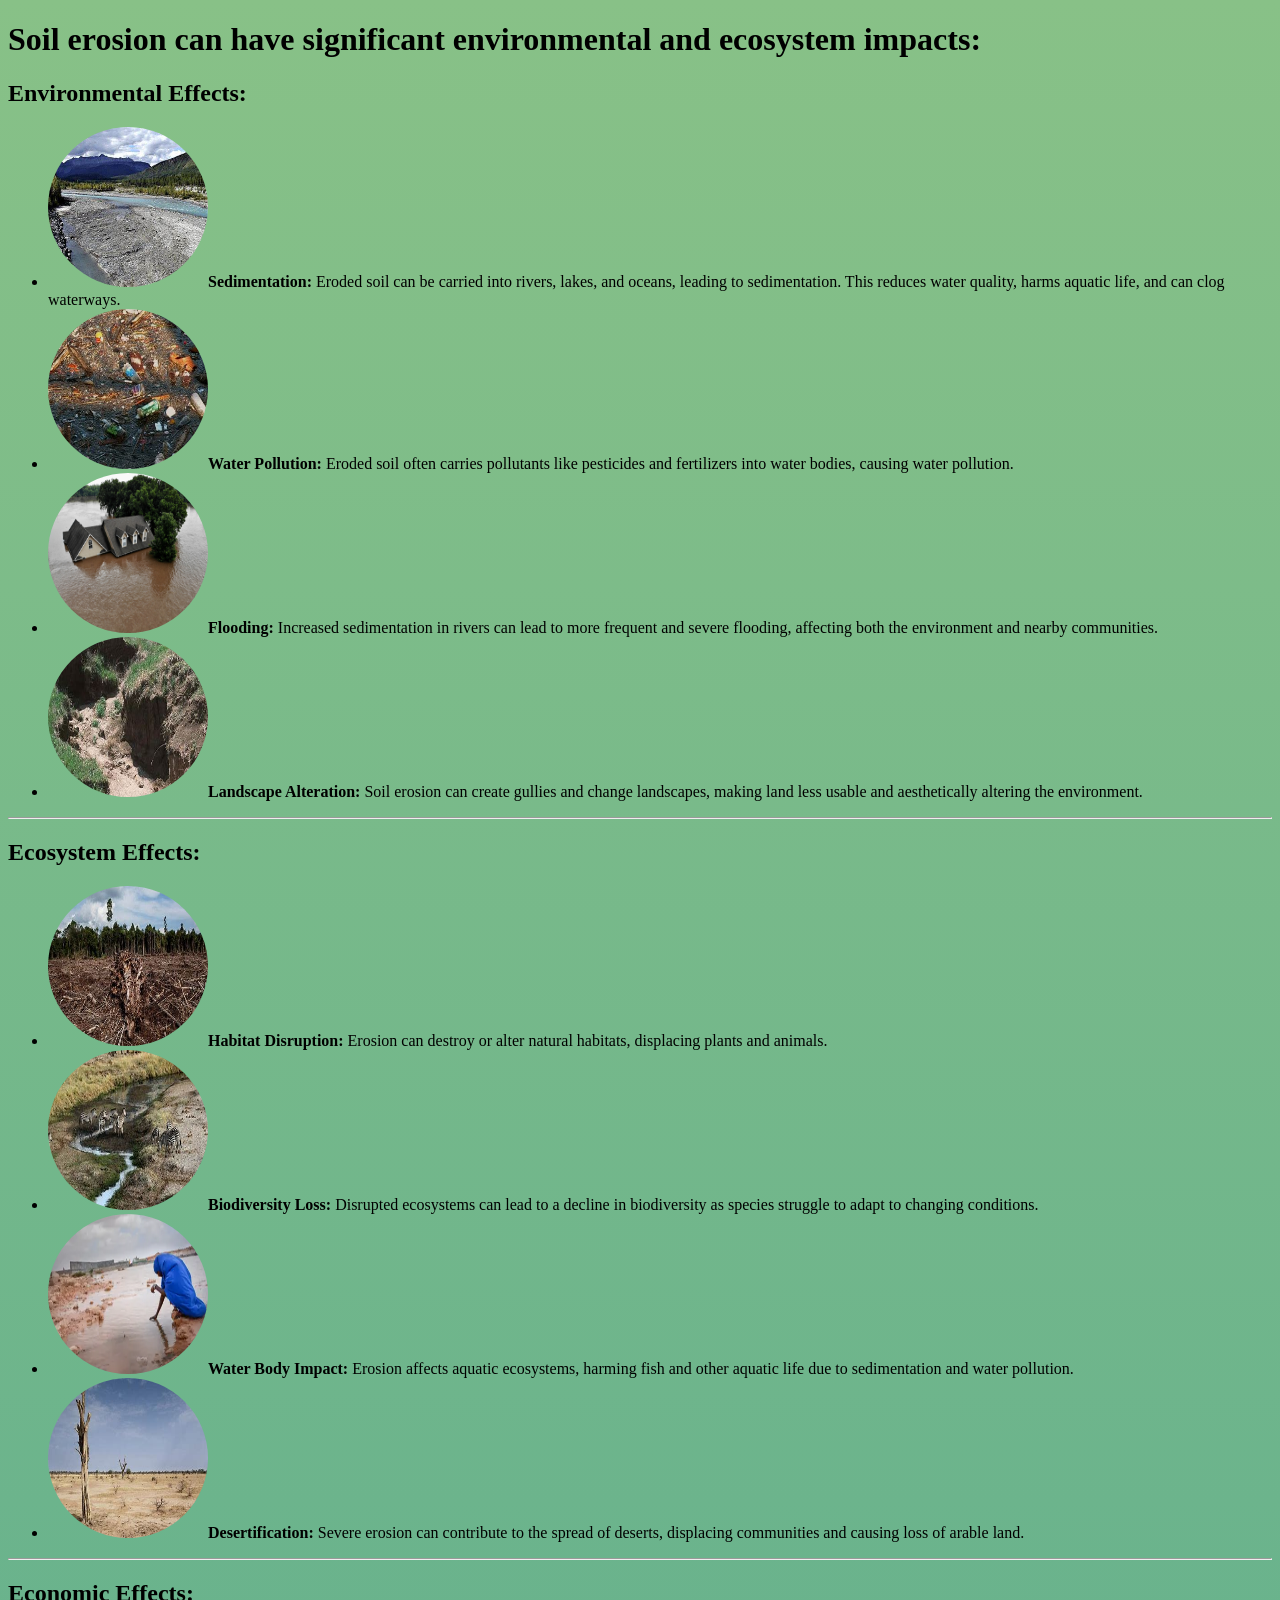
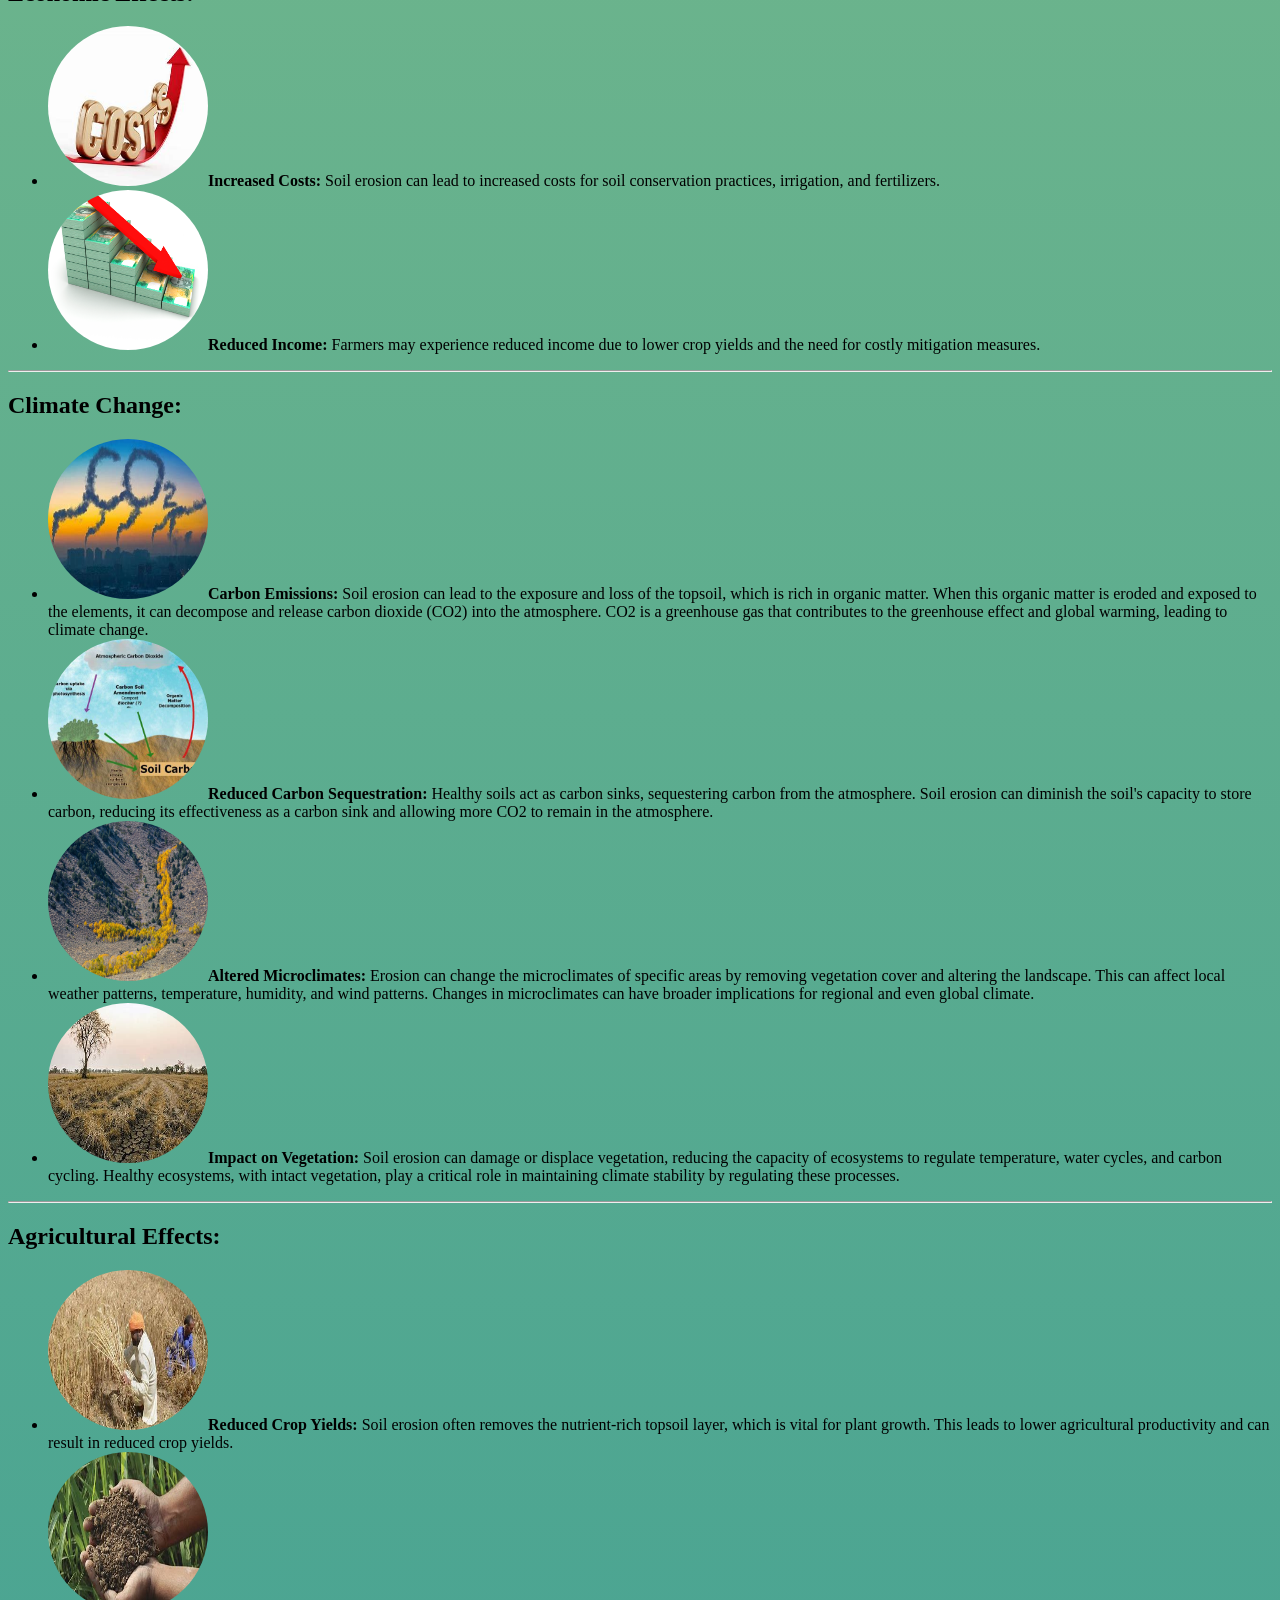
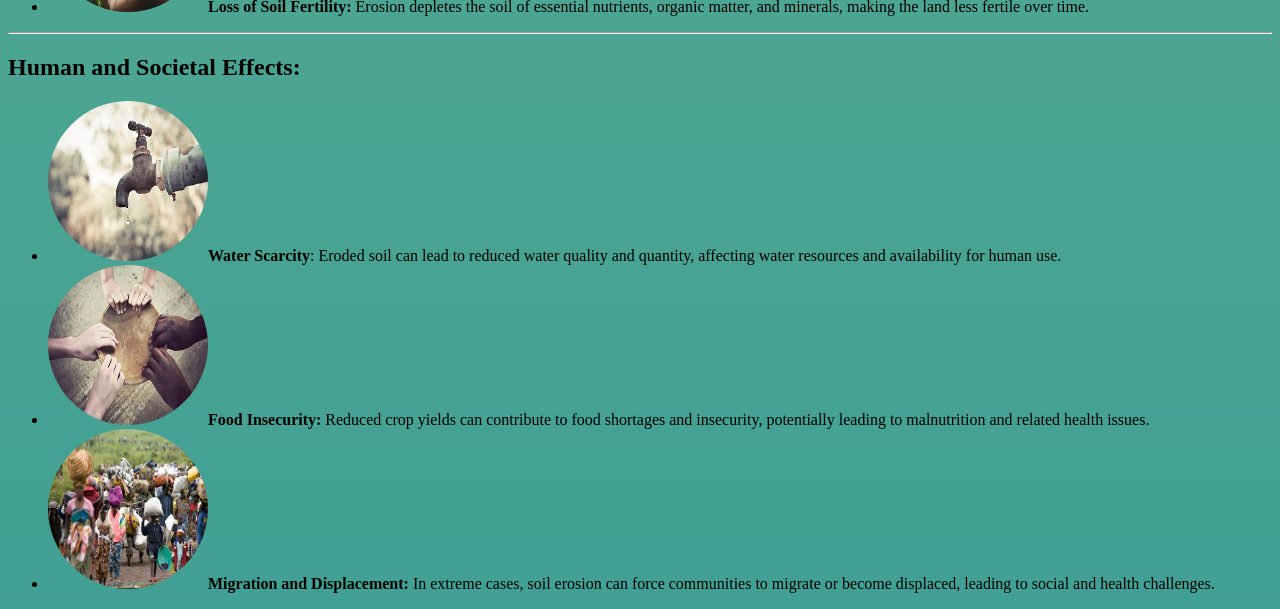
<file: My first website/Effects of Soil Erosion.html>
<!DOCTYPE html>
<html lang="en">
<head>
    <meta charset="UTF-8">
    <meta name="viewport" content="width=device-width, initial-scale=1.0">
    <title>Effects of Soil Erosion</title>
    <link rel="stylesheet" href="style effect.css">
    <style>
        .xy{  display: flex;
            justify-content: space-between;
            align-items: center;
        }
        .xy img{width: 15%;
            height: auto;}
    </style>
</head>
<body>
    <!-- <p>The most effective known method for erosion prevention is to increase vegetative cover on the land, which helps prevent both wind and water erosion</p> -->
    
<h1>Soil erosion can have significant environmental and ecosystem impacts:</h1>
<section>
<h2>Environmental Effects:</h2>
<ul>
<li id="xy"> <img style="border-radius: 5em; height: 10em;width: 10em;" src="sediments.jpg" alt="sediment"><b>Sedimentation:</b> Eroded soil can be carried into rivers, lakes, and oceans, leading to sedimentation. 
    This reduces water quality, harms aquatic life, and can clog waterways.</li>
<li id="xy"> <img style="border-radius: 5em; height: 10em;width: 10em;" src="water pollution.jpg" alt="water pollution"><b>Water Pollution:</b> Eroded soil often carries pollutants like pesticides and fertilizers into water bodies, causing water pollution.</li>
<li id="xy"> <img style="border-radius: 5em; height: 10em;width: 10em;" src="floood.jpg" alt="Flooding"><b>Flooding:</b> Increased sedimentation in rivers can lead to more frequent and severe flooding, affecting both the environment and nearby communities.</li>
<li id="xy"> <img style="border-radius: 5em; height: 10em;width: 10em;" src="alteration.jpg" alt="landscape"><b>Landscape Alteration:</b> Soil erosion can create gullies and change landscapes, making land less usable and aesthetically altering the environment.</li>
</ul><hr>
<h2>Ecosystem Effects:</h2>
<ul>
<li id="xy"> <img style="border-radius: 5em; height: 10em;width: 10em;" src="habitat.jpg" alt="habit disruptions"><b>Habitat Disruption:</b> Erosion can destroy or alter natural habitats, displacing plants and animals.</li>
<li id="xy"> <img style="border-radius: 5em; height: 10em;width: 10em;" src="biodiversity loss.jpg" alt="biodiversity"><b>Biodiversity Loss:</b> Disrupted ecosystems can lead to a decline in biodiversity as species struggle to adapt to changing conditions.</li>
<li id="xy"> <img style="border-radius: 5em; height: 10em;width: 10em;" src="water impact.webp" alt="water body impact"><b>Water Body Impact:</b> Erosion affects aquatic ecosystems, harming fish and other aquatic life due to sedimentation and water pollution.</li>
<li id="xy"> <img style="border-radius: 5em; height: 10em;width: 10em;" src="desertification.jpg" alt="desertification"><b>Desertification:</b> Severe erosion can contribute to the spread of deserts, displacing communities and causing loss of arable land.</li>
</ul><hr>
<h2>Economic Effects:</h2>
<ul>
<li id="xy"> <img style="border-radius: 5em; height: 10em;width: 10em;" src="cost.jpg" alt="cost"><b>Increased Costs:</b> Soil erosion can lead to increased costs for soil conservation practices, irrigation, and fertilizers.</li>
<li id="xy"> <img style="border-radius: 5em; height: 10em;width: 10em;" src="income.jpg" alt="income"><b>Reduced Income:</b> Farmers may experience reduced income due to lower crop yields and the need for costly mitigation measures.</li></ul><hr>

<h2>Climate Change: </h2>
<ul>
    <li id="xy"> <img style="border-radius: 5em; height: 10em;width: 10em;" src="co2.jpg" alt="pollution"><b>Carbon Emissions:</b> Soil erosion can lead to the exposure and loss of the topsoil, which is rich in organic matter.
         When this organic matter is eroded and exposed to the elements, it can decompose and release carbon dioxide (CO2) into the atmosphere.
          CO2 is a greenhouse gas that contributes to the greenhouse effect and global warming, leading to climate change.</li>

<li id="xy"> <img style="border-radius: 5em; height: 10em;width: 10em;" src="Reduced Carbon Sequestration.jpg" alt="carbon"><b>Reduced Carbon Sequestration:</b> Healthy soils act as carbon sinks, sequestering carbon from the atmosphere. 
    Soil erosion can diminish the soil's capacity to store carbon, reducing its effectiveness as a carbon sink and allowing more CO2 to remain in the atmosphere.</li>

<li id="xy"> <img style="border-radius: 5em; height: 10em;width: 10em;" src="Altered Microclimates.jpg" alt="alteration"><b>Altered Microclimates:</b> Erosion can change the microclimates of specific areas by removing vegetation cover and altering the landscape.
     This can affect local weather patterns, temperature, humidity, and wind patterns.
      Changes in microclimates can have broader implications for regional and even global climate.</li>

<li id="xy"> <img style="border-radius: 5em; height: 10em;width: 10em;" src="Impact on Vegetation.jpg" alt="vegetation"><b>Impact on Vegetation:</b> Soil erosion can damage or displace vegetation, reducing the capacity of ecosystems to regulate temperature, water cycles, and carbon cycling.
     Healthy ecosystems, with intact vegetation, play a critical role in maintaining climate stability by regulating these processes.</li>
</ul><hr>
<h2>Agricultural Effects:</h2>
<ul>
<li id="xy"> <img style="border-radius: 5em; height: 10em;width: 10em;" src="Reduced Crop Yield.jpg" alt="yields"><b>Reduced Crop Yields:</b> Soil erosion often removes the nutrient-rich topsoil layer, which is vital for plant growth.
     This leads to lower agricultural productivity and can result in reduced crop yields.</li>
<li id="xy"> <img style="border-radius: 5em; height: 10em;width: 10em;" src="Loss of Soil Fertility.jpg" alt="loss"><b>Loss of Soil Fertility:</b> Erosion depletes the soil of essential nutrients, organic matter, and minerals, making the land less fertile over time.</li>

</ul><hr>
<h2>Human and Societal Effects:</h2>
<ul>
<li id="xy"> <img style="border-radius: 5em; height: 10em;width: 10em;" src="Water Scarcity.jpg" alt="Scarcity"><b>Water Scarcity</b>: Eroded soil can lead to reduced water quality and quantity, affecting water resources and availability for human use.</li>
<li id="xy"> <img style="border-radius: 5em; height: 10em;width: 10em;" src="Food Insecurity.jpg" alt="food"><b>Food Insecurity:</b> Reduced crop yields can contribute to food shortages and insecurity, potentially leading to malnutrition and related health issues.</li>

<li id="xy"> <img style="border-radius: 5em; height: 10em;width: 10em;" src="Migration and Displacement.jpg" alt="Migration"><b>Migration and Displacement:</b> In extreme cases, soil erosion can force communities to migrate or become displaced, leading to social and health challenges.</li>

</ul>

</section>
<section>

</section>
</body>
</html>
</file>
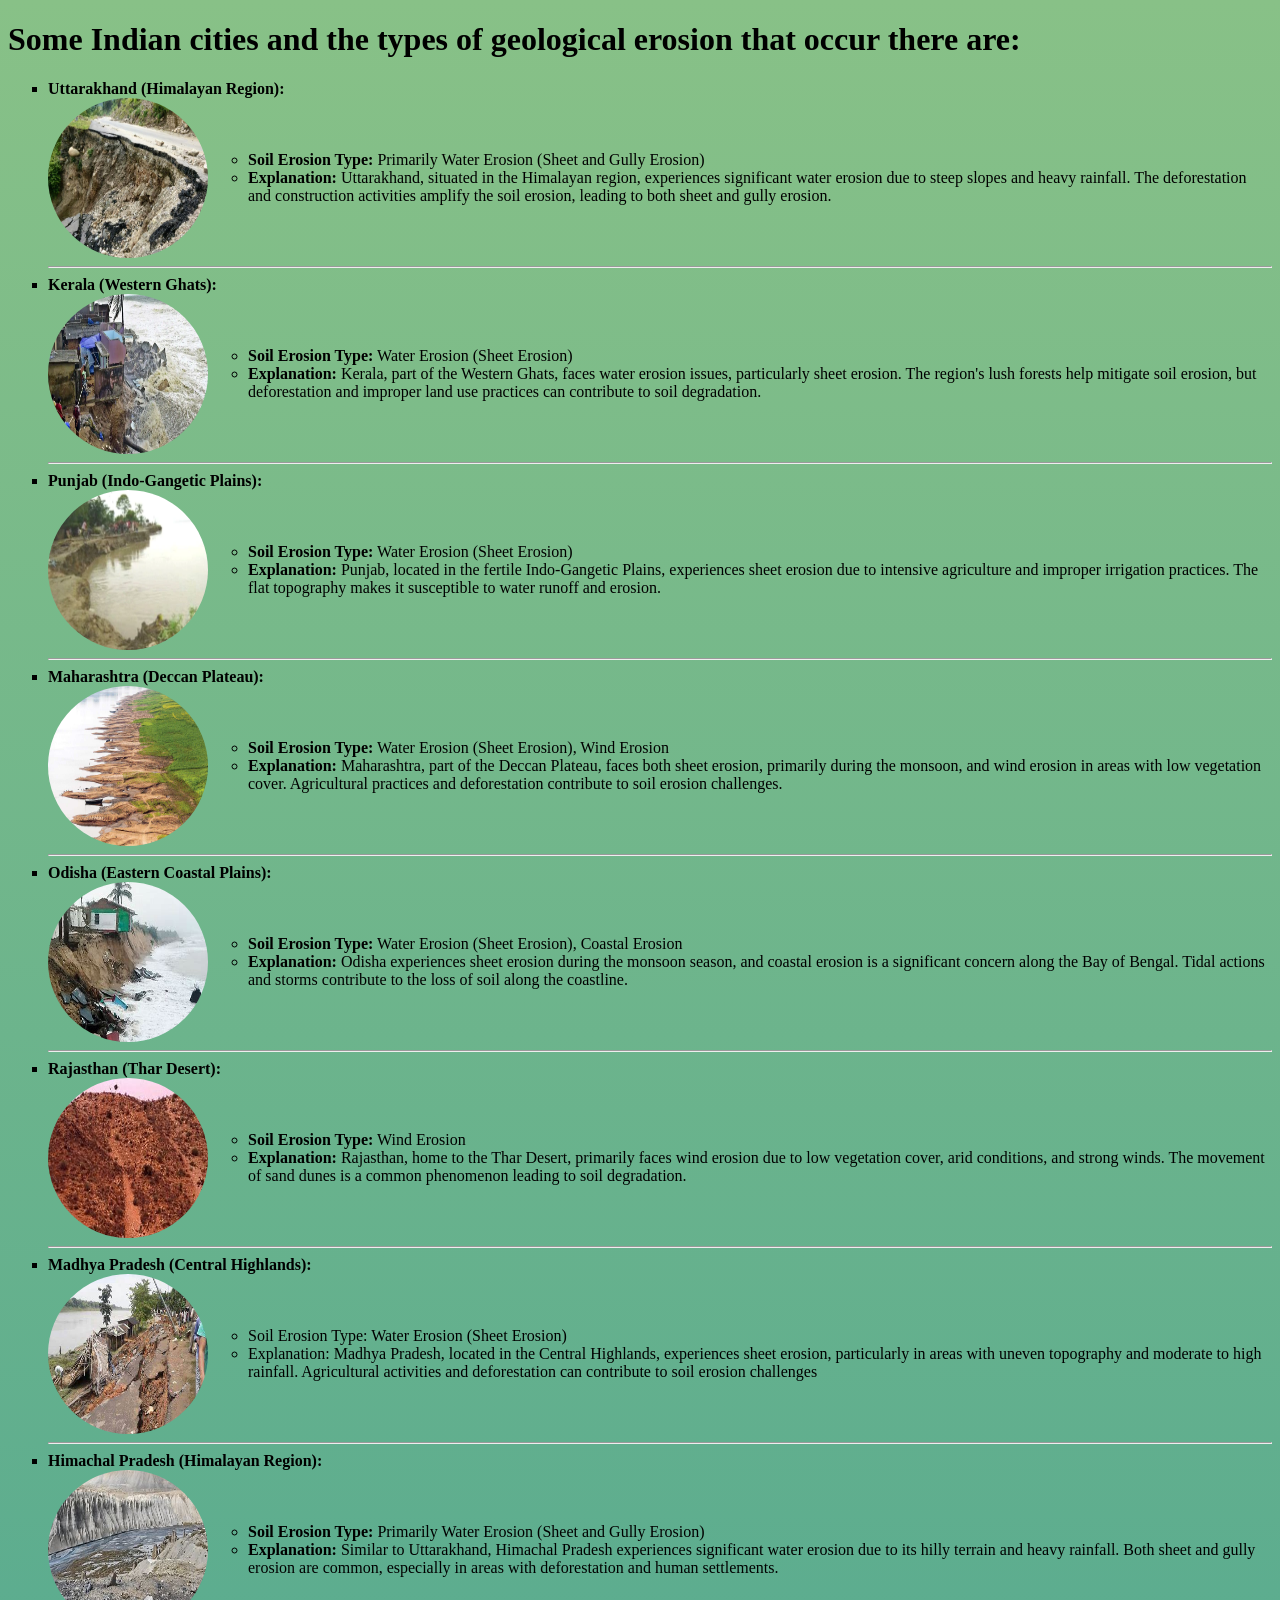
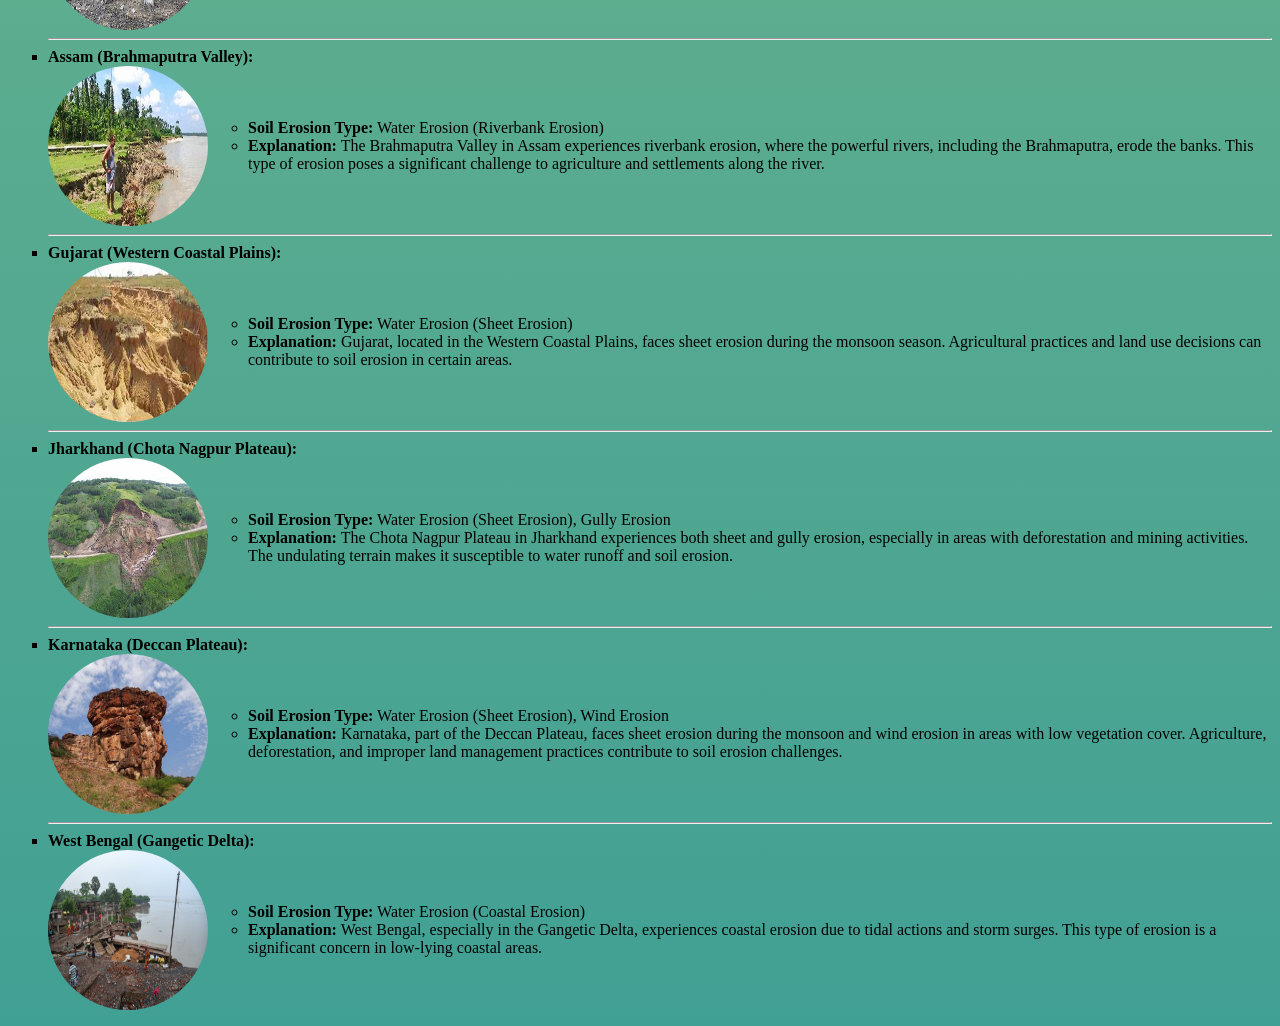
<file: My first website/INDIAN geological erosion.html>
<!DOCTYPE html>
<html lang="en">
<head>
    <meta charset="UTF-8">
    <meta name="viewport" content="width=device-width, initial-scale=1.0">
    <link rel="stylesheet" href=" india.css">
    <title>Indian Geological Eroion</title>
    <style>
        /* Define a container to hold the list and image */
        .container {
            display: flex;
            justify-content: space-between;
            align-items: center;
        }

        /* Style the ordered list on the left */
        .container ul {
            width: 85%; /* Adjust the width as needed */
            margin: 0;
        }

        /* Style the image on the right */
        .container img {
            width: 15%; /* Adjust the width as needed */
            height: auto;
        }
    </style>
</head>
<body>
    <div >
<h1>Some Indian cities and the types of geological erosion that occur there are:</h1>
<ul type="square">
   <li><b> Uttarakhand (Himalayan Region):</b></li><div class="container"> 
    <img style="border-radius: 5em; height: 10em;width: 10em;" src="uttrakhand.jpg" alt="uttrakhand"><ul>
<li><b>Soil Erosion Type:</b> Primarily Water Erosion (Sheet and Gully Erosion)</li>
<li><b>Explanation:</b> Uttarakhand, situated in the Himalayan region, experiences significant water erosion due to steep slopes and heavy rainfall. The deforestation and construction activities amplify the soil erosion, leading to both sheet and gully erosion.</li>
</ul>
</div><hr>
<li><b>Kerala (Western Ghats):</b></li><div class="container"> <img style="border-radius: 5em; height: 10em;width: 10em;" src="kerala.webp" alt="kerala">
<ul>
<li><b>Soil Erosion Type:</b> Water Erosion (Sheet Erosion)</li>
<li><b>Explanation:</b> Kerala, part of the Western Ghats, faces water erosion issues, particularly sheet erosion. The region's lush forests help mitigate soil erosion, but deforestation and improper land use practices can contribute to soil degradation.</li>
</ul></div><hr><li><b>Punjab (Indo-Gangetic Plains):</b></li><div class="container"> <img style="border-radius: 5em; height: 10em;width: 10em;" src="punjab.webp" alt="punjab">
<ul>
<li><b>Soil Erosion Type:</b> Water Erosion (Sheet Erosion)</li>
<li><b>Explanation:</b> Punjab, located in the fertile Indo-Gangetic Plains, experiences sheet erosion due to intensive agriculture and improper irrigation practices. The flat topography makes it susceptible to water runoff and erosion.</li>
</ul></div><hr><li><b>Maharashtra (Deccan Plateau):</b></li><div class="container"> <img style="border-radius: 5em; height: 10em;width: 10em;" src="Maharashtra.jpg" alt="Maharashtra">
<ul>
<li><b>Soil Erosion Type:</b> Water Erosion (Sheet Erosion), Wind Erosion</li>
<li><b>Explanation:</b> Maharashtra, part of the Deccan Plateau, faces both sheet erosion, primarily during the monsoon, and wind erosion in areas with low vegetation cover. Agricultural practices and deforestation contribute to soil erosion challenges.</li>
</ul></div><hr><li><b>Odisha (Eastern Coastal Plains):</b></li><div class="container"> <img style="border-radius: 5em; height: 10em;width: 10em;" src="Odisha.jpg" alt="odisha">
<ul>
<li><b>Soil Erosion Type:</b> Water Erosion (Sheet Erosion), Coastal Erosion</li>
<li><b>Explanation:</b> Odisha experiences sheet erosion during the monsoon season, and coastal erosion is a significant concern along the Bay of Bengal. Tidal actions and storms contribute to the loss of soil along the coastline.</li>
</ul></div><hr><li><b>Rajasthan (Thar Desert):</b></li><div class="container"> <img style="border-radius: 5em; height: 10em;width: 10em;" src="Rajasthan.jpg" alt="rajasthan">
<ul>
<li><b>Soil Erosion Type:</b> Wind Erosion</li>
<li><b>Explanation:</b> Rajasthan, home to the Thar Desert, primarily faces wind erosion due to low vegetation cover, arid conditions, and strong winds. The movement of sand dunes is a common phenomenon leading to soil degradation.</li>
</ul></div><hr><li><b>Madhya Pradesh (Central Highlands):</b></li><div class="container"> <img style="border-radius: 5em; height: 10em;width: 10em;" src="Madhya Pradesh.jpg" alt="madhya pradesh">
<ul>
<li>Soil Erosion Type:</b> Water Erosion (Sheet Erosion)</li>
<li>Explanation:</b> Madhya Pradesh, located in the Central Highlands, experiences sheet erosion, particularly in areas with uneven topography and moderate to high rainfall. Agricultural activities and deforestation can contribute to soil erosion challenges</li>
</ul></div><hr>
<li><b>Himachal Pradesh (Himalayan Region):</b></li><div class="container"> <img style="border-radius: 5em; height: 10em;width: 10em;" src="Himachal Pradesh.jpg" alt="himachal pradesh">
<ul>
<li><b>Soil Erosion Type:</b> Primarily Water Erosion (Sheet and Gully Erosion)</li>
<li><b>Explanation:</b> Similar to Uttarakhand, Himachal Pradesh experiences significant water erosion due to its hilly terrain and heavy rainfall. Both sheet and gully erosion are common, especially in areas with deforestation and human settlements.</li>
</ul></div><hr> <li><b>Assam (Brahmaputra Valley):</b></li><div class="container"> <img style="border-radius: 5em; height: 10em;width: 10em;" src="Assam.jpg" alt="assam">
<ul>
<li><b>Soil Erosion Type:</b> Water Erosion (Riverbank Erosion)</li>
<li><b>Explanation:</b> The Brahmaputra Valley in Assam experiences riverbank erosion, where the powerful rivers, including the Brahmaputra, erode the banks. This type of erosion poses a significant challenge to agriculture and settlements along the river.</li>
</ul></div><hr><li><b>Gujarat (Western Coastal Plains):</b></li><div class="container"> <img style="border-radius: 5em; height: 10em;width: 10em;" src="Gujarat.jpg" alt="gujrat">
<ul>
<li><b>Soil Erosion Type:</b> Water Erosion (Sheet Erosion)</li>
<li><b>Explanation:</b> Gujarat, located in the Western Coastal Plains, faces sheet erosion during the monsoon season. Agricultural practices and land use decisions can contribute to soil erosion in certain areas.</li>
</ul></div><hr><li><b>Jharkhand (Chota Nagpur Plateau):</b></li><div class="container"> <img style="border-radius: 5em; height: 10em;width: 10em;" src="Jharkhand.jpg" alt="jharkhand">
<ul>
<li><b>Soil Erosion Type:</b> Water Erosion (Sheet Erosion), Gully Erosion</li>
<li><b>Explanation:</b> The Chota Nagpur Plateau in Jharkhand experiences both sheet and gully erosion, especially in areas with deforestation and mining activities. The undulating terrain makes it susceptible to water runoff and soil erosion.</li>
</ul></div><hr><li><b>Karnataka (Deccan Plateau):</b></li><div class="container"> <img style="border-radius: 5em; height: 10em;width: 10em;" src="Karnataka.jpg" alt="karnatka">
<ul>
<li><b>Soil Erosion Type:</b> Water Erosion (Sheet Erosion), Wind Erosion</li>
<li><b>Explanation:</b> Karnataka, part of the Deccan Plateau, faces sheet erosion during the monsoon and wind erosion in areas with low vegetation cover. Agriculture, deforestation, and improper land management practices contribute to soil erosion challenges.</li>
</ul></div><hr><li><b>West Bengal (Gangetic Delta):</b></li><div class="container"> <img style="border-radius: 5em; height: 10em;width: 10em;" src="West Bengal.jpg" alt="west bengal">
<ul>
<li><b>Soil Erosion Type:</b> Water Erosion (Coastal Erosion)</li>
<li><b>Explanation:</b> West Bengal, especially in the Gangetic Delta, experiences coastal erosion due to tidal actions and storm surges. This type of erosion is a significant concern in low-lying coastal areas.</li>
</ul></div>
</ul>
</div>
</body>
</html>
</file>
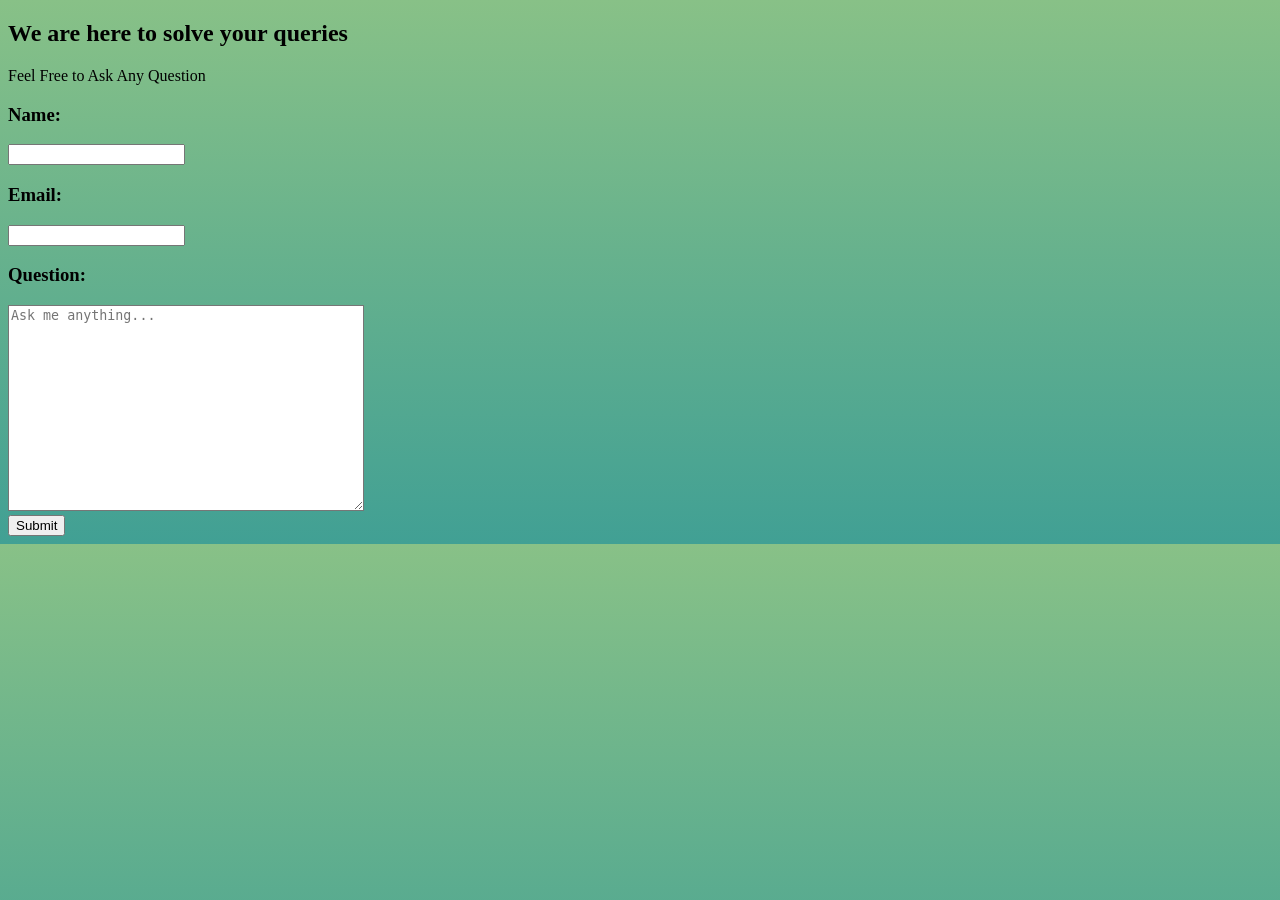
<file: My first website/Query.html>
<!DOCTYPE html>
    <html lang="en">
    <head>
        <meta charset="UTF-8">
        <meta name="viewport" content="width=device-width, initial-scale=1.0">
        <title>Query</title>
        <link rel="stylesheet" href="response.css">
    </head>
    <body>
        <h2>We are here to solve your queries</h2>

        <p>Feel Free to Ask Any Question</p>
        <form id="query">
            <!-- <label for="name"></label> --> <h3>Name:</h3>
            <input type="text" id="name" name="name" required><br>
        
            <!-- <label for="email"></label> --> <h3>Email:</h3>
            <input type="email" id="email" name="email" required><br>
            
             <h3>Question:</h3><textarea id="Query" name="Query" placeholder="Ask me anything..." rows="5" style="height: 200px;width: 350px;background-color: white; border: 5px 5px black;" required></textarea><br>
            
             <input type="submit" value="Submit" onclick="showAlert()">
        </form> 
        <script>
            function showAlert() {
                alert('Sended Successfully')
                alert('Thank you ');
            }
        </script>
        
    </body>
    </html>
</file>
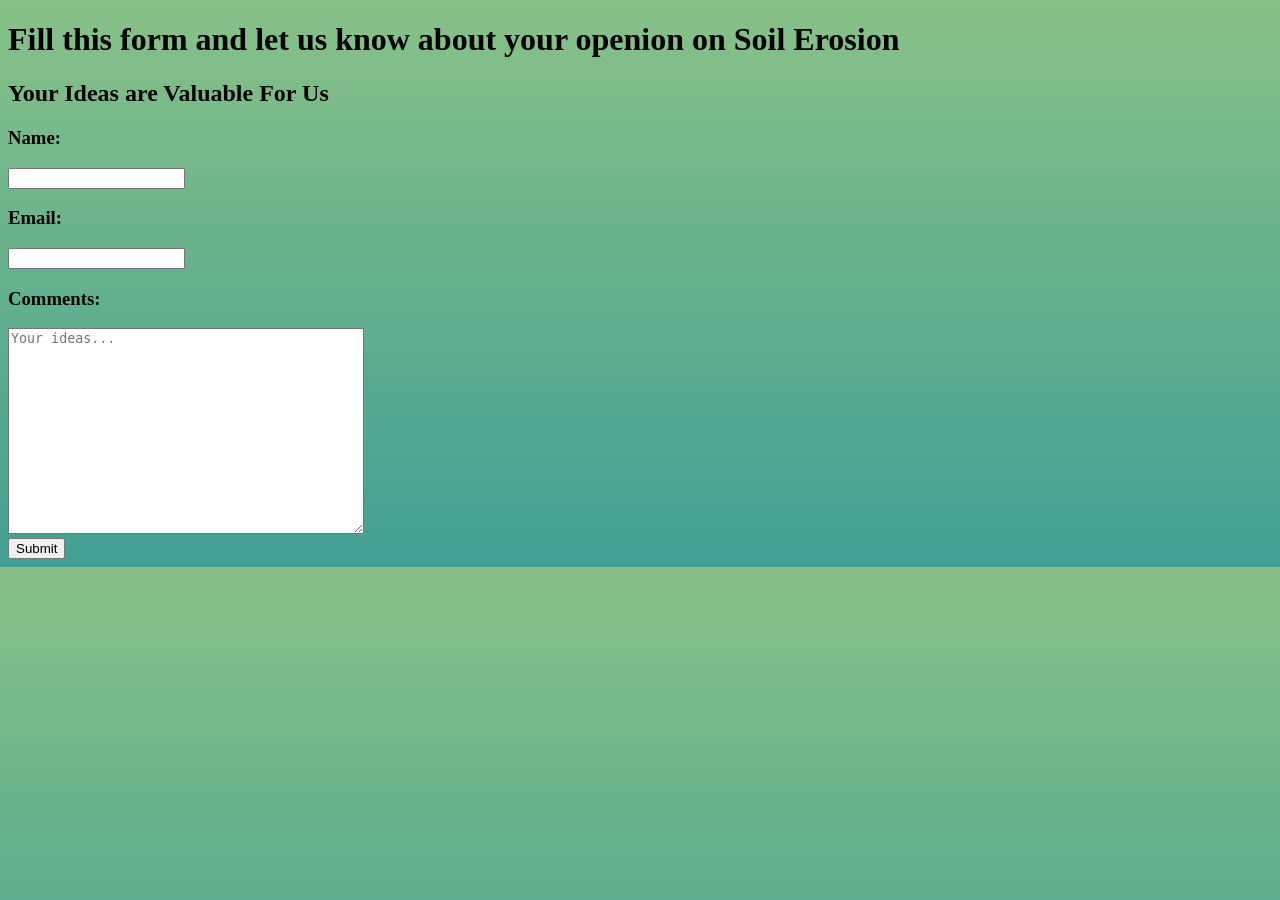
<file: My first website/Response.html>
<!DOCTYPE html>
<html lang="en">
<head>
    <meta charset="UTF-8">
    <meta name="viewport" content="width=device-width, initial-scale=1.0">
    <title>FeedBack</title>
    <link rel="stylesheet" href=" response.css">
</head>
<body> 
       <h1>Fill this form and let us know about your openion on Soil Erosion</h1>
    <h2><b>Your Ideas are Valuable For Us</b></h2>
    
    
    <form id="Commentform">
        <!-- <label for="name"></label> --> <h3>Name: </h3>
        <input type="text" id="name" name="name" required><br>
    
        <!-- <label for="email"></label> --> <h3>Email:</h3>
        <input type="email" id="email" name="email" required><br>
        
        <!-- <label for="comments"></label> --> <h3>Comments:</h3>
        <textarea id="comments" name="comments" placeholder="Your ideas..." rows="100" style="height: 200px;width: 350px;background-color: white; border: 5px 5px black;" required></textarea><br>

        <input type="submit" value="Submit" onclick="showAlert()">
    </form>
    <script>
        function showAlert() {
            alert('Sended Successfully')
            alert('Thank you ');
        }
    </script>


</body>
</html>
</file>
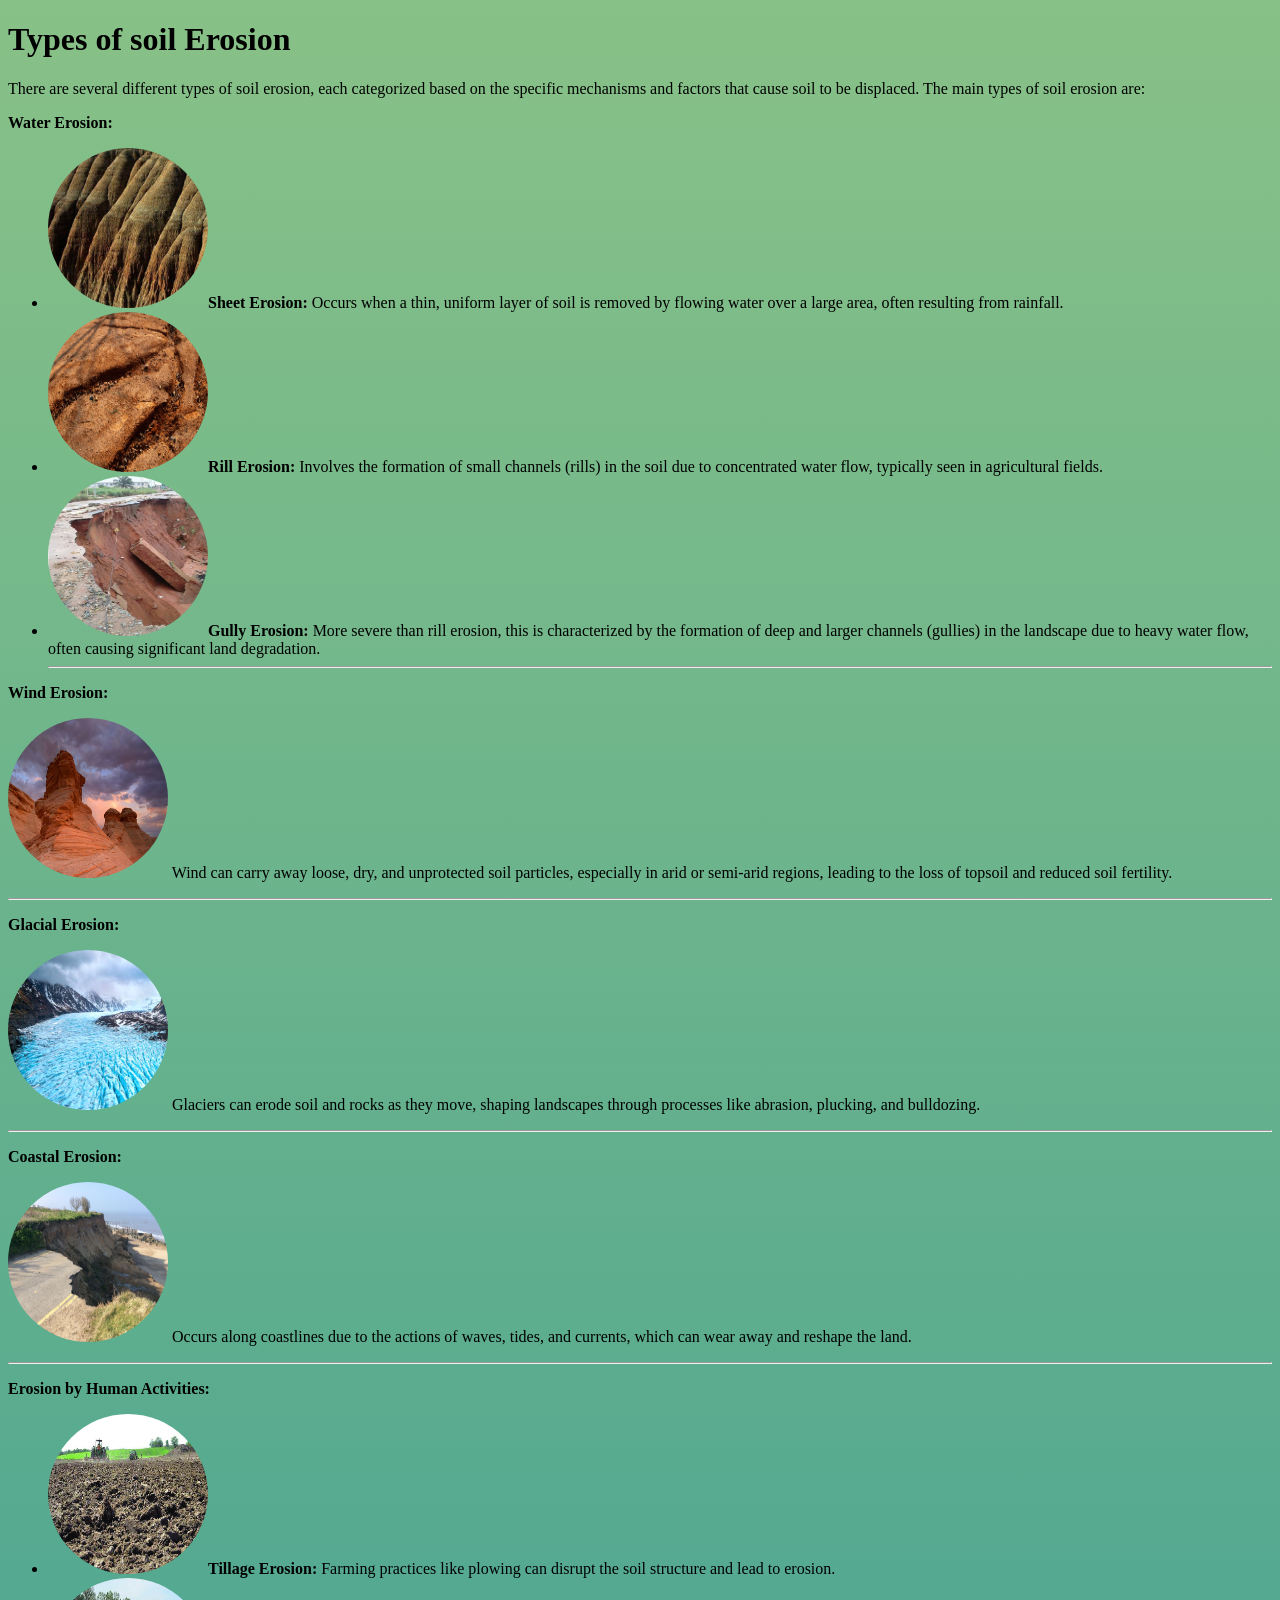
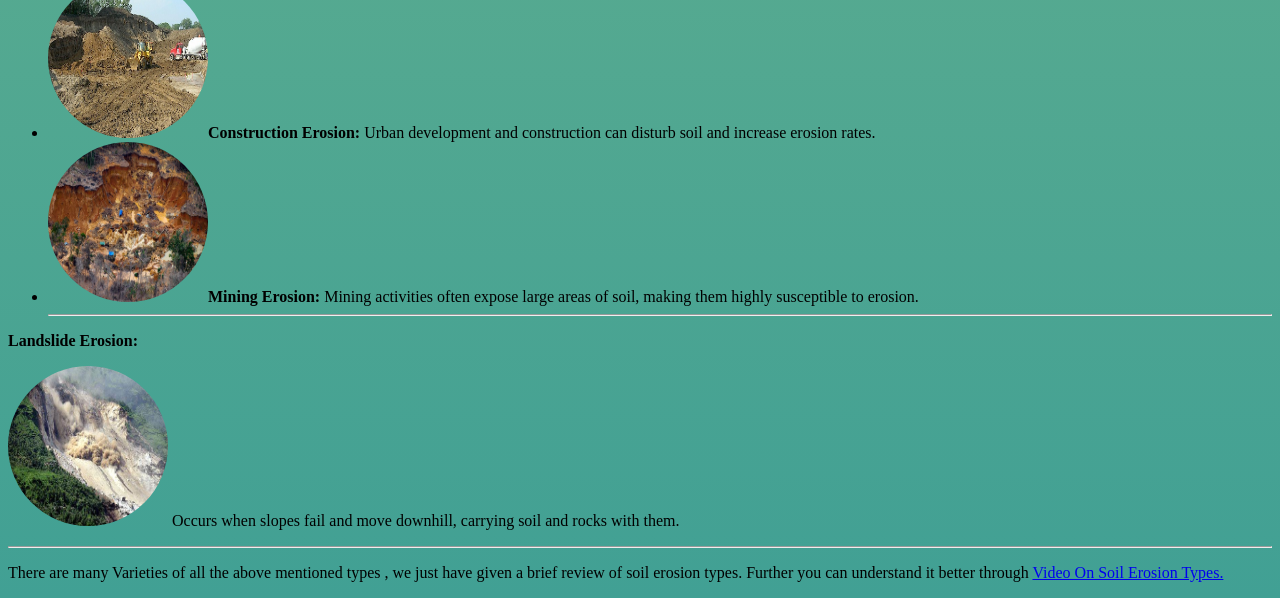
<file: My first website/Types of soil Erosion.html>
<!DOCTYPE html>
<html lang="en">
<head>
    <meta charset="UTF-8">
    <meta name="viewport" content="width=device-width, initial-scale=1.0">
   
    <link rel="stylesheet" href="style type.css">
    <title>Types of Soil Erosion</title>
 
</head>
<body>
    <h1>Types of soil Erosion</h1>
    <Section>
    <p>
        There are several different types of soil erosion, each categorized based on the specific mechanisms and factors that cause soil to be displaced. The main types of soil erosion are:</p>
<p><div>
<b>Water Erosion:</b></p>
<article><ul>
<li><img style="border-radius: 5em; height: 10em;width: 10em;" src="sheet.jpg" alt="sheet"><b>Sheet Erosion:</b> Occurs when a thin, uniform layer of soil is removed by flowing water over a large area, often resulting from rainfall.</li>
<li><img style="border-radius: 5em; height: 10em;width: 10em;" src="rill.png" alt="rill"><b>Rill Erosion:</b> Involves the formation of small channels (rills) in the soil due to concentrated water flow, typically seen in agricultural fields.</li>
<li><img style="border-radius: 5em; height: 10em;width: 10em;" src="gully.jpg" alt="gully"><b>Gully Erosion:</b> More severe than rill erosion, this is characterized by the formation of deep and larger channels (gullies) in the landscape due to heavy water flow, often causing significant land degradation.</li><hr>
</ul></article>
<p><b>Wind Erosion:</b></p>
<p><img style="border-radius: 5em; height: 10em;width: 10em;" src="wind.jpg" alt="wind erosion"> Wind can carry away loose, dry, and unprotected soil particles, especially in arid or semi-arid regions, leading to the loss of topsoil and reduced soil fertility.</p><hr>

<p><b>Glacial Erosion:</b></p>
<p><img style="border-radius: 5em; height: 10em;width: 10em;" src="glacier.jpg" alt="Glacial erosion"> Glaciers can erode soil and rocks as they move, shaping landscapes through processes like abrasion, plucking, and bulldozing.</p><hr>

<p><b>Coastal Erosion:</b></p>
<p> <img style="border-radius: 5em; height: 10em;width: 10em;" src="coastal.jpg" alt="Coastal erosion"> Occurs along coastlines due to the actions of waves, tides, and currents, which can wear away and reshape the land.</p><hr>
<p><b>Erosion by Human Activities:</b></p>
<ul>
<li><img style="border-radius: 5em; height: 10em;width: 10em;" src="tillage.png" alt="tilling"><b>Tillage Erosion:</b> Farming practices like plowing can disrupt the soil structure and lead to erosion. </li>
<li><img style="border-radius: 5em; height: 10em;width: 10em;" src="construction.jpg" alt="construction"><b>Construction Erosion:</b> Urban development and construction can disturb soil and increase erosion rates. </li>
<li> <img style="border-radius: 5em; height: 10em;width: 10em;" src="mining.jpeg" alt="mining"><b>Mining Erosion:</b> Mining activities often expose large areas of soil, making them highly susceptible to erosion.</li><hr>
</ul>
<p><b>Landslide Erosion:</b></p>
<p><img style="border-radius: 5em; height: 10em;width: 10em;" src="landsliding.jpg" alt="Landslide"> Occurs when slopes fail and move downhill, carrying soil and rocks with them.</p><hr></div>
</Section>
<p>There are many Varieties of all the above mentioned types , we just have given a brief review of soil erosion types. Further you can understand it better through <a href="https://www.youtube.com/watch?v=XXFJbzqgUgY&pp=ygUVdHlwZXMgb2Ygc29pbCBlcm9zaW9u">Video On Soil Erosion Types.</a>
</p>
</body>
</html>
</file>
<file: My first website/style effect.css>
body{
    background: linear-gradient(to bottom,#88C187,#41A094 );color: black; 
}
</file>
<file: My first website/india.css>
body{
    background: linear-gradient(to bottom,#88C187,#41A094 );color: black; 
}
</file>
<file: My first website/response.css>
body{
    background: linear-gradient(to bottom,#88C187,#41A094 );color: black; 
}
</file>
<file: My first website/style type.css>
body{
    background: linear-gradient(to bottom,#88C187,#41A094 );color: black; 
}
</file>
